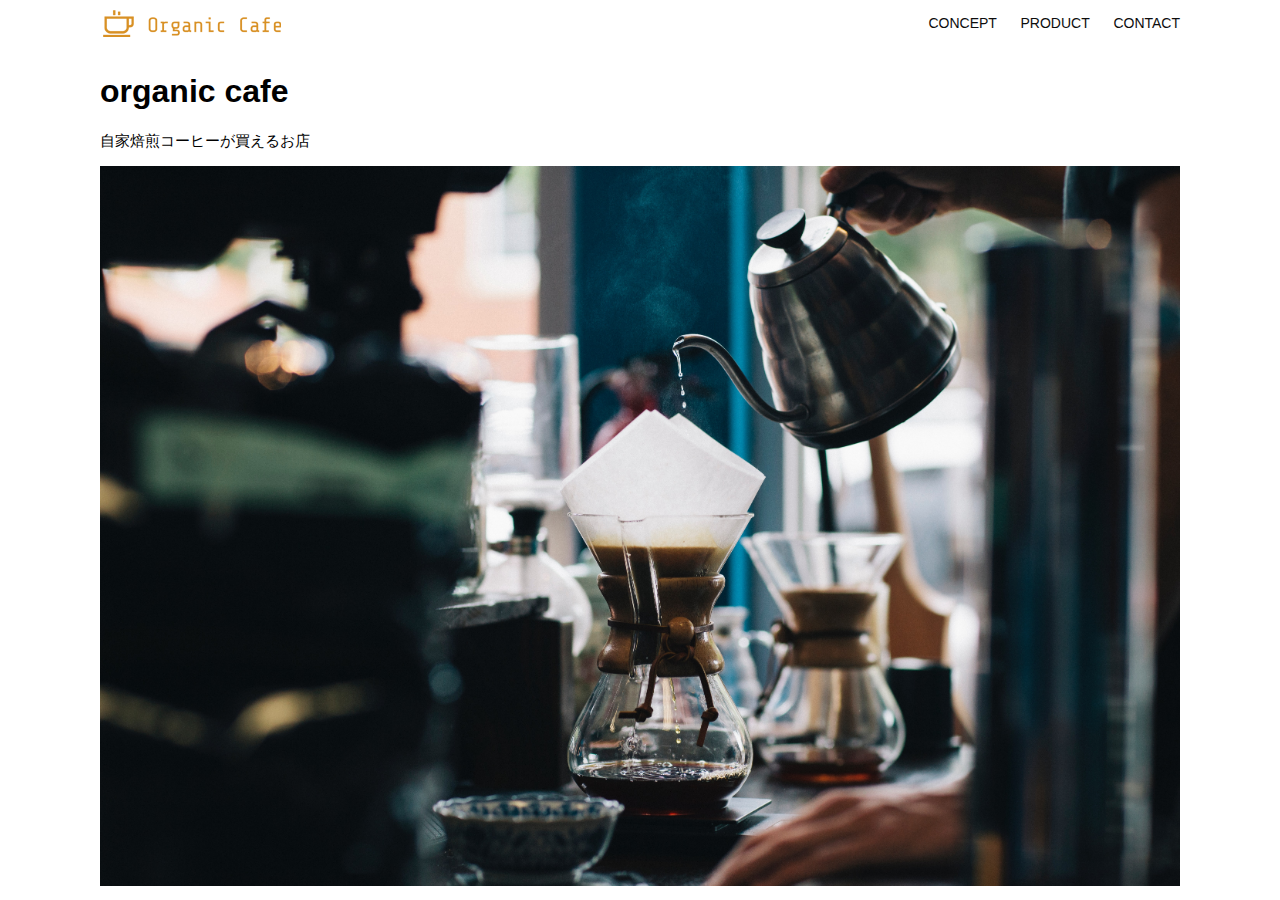
<file: html-css-kadai_013/index.html>
<!DOCTYPE html>
<html>
    <head>
        <title>organic cafe</title>
        <meta charset="utf-8">
        <meta name="description" content="自家焙煎のコーヒーがおうちで楽しめるorganic cafe">
        <meta name="viewport" content="width=device-width, initial-scale=1,0">
        <link rel="stylesheet" href="style.css">
    </head>
    <body>
        <!--ヘッダー-->
        <header>
            <!--ロゴ-->
            <a href="index.html" id="logo"><img src="images/logo.png" alt="トップページに戻る">
            </a>

            <!--PC用ナビゲーション-->
            <nav id="nav-pc">
                <a href="index.html#concept">CONCEPT</a>
                <a href="index.html#product">PRODUCT</a>
                <a href="index.html#contact">CONTACT</a>
            </nav>
            <!--スマートフォン用メニューボタン-->
            <button id="menu-sp" onclick="document.getElementById('nav-sp').style.display = 'block'">
                <img src="images/button-menu.png" alt="ナビゲーションを開く">
            </button>
            <!--スマートフォン用ナビゲーション-->
            <div id="nav-sp">
                <button id="close" onclick="document.getElementById('nav-sp').style.display = 'none'">
                    <img src="images/button-close.png" alt="ナビゲーションを閉じる">
                </button>
                <nav>
                 <ul>
                    <il>
                        <a id="logo-sp" href="index.html" onclick="document.getElementById('nav-sp').style.display = 'none'">
                            <img src="images/logo-sp.png" alt="トップページに戻る">
                        </a>
                    </il>
                    <il><a class="menu" href="index.html#concept" onclick="document.getElementById('nav-sp').style.display = 'none'">CONCEPT</a></il>
                    <il><a class="menu" href="index.html#product" onclick="document.getElementById('nav-sp').style.display = 'none'">PRODUCT</a></il>
                    <il><a class="menu" href="index.html#contact" onclick="document.getElementById('nav-sp').style.display = 'none'">CONTACT</a></il>
                 </ul>
                </nav>
            </div>
        </header>
        <main>
            <article> 
                <!--メインビジュアル-->
                <section id="main-visual">
                    <div id="main-message">
                    <h1>organic cafe</h1>
                    <p>自家焙煎コーヒーが買えるお店</p>
                    </div>
                     <img src="images/main-image.jpg" alt="コーヒーをハンドドリップで淹れる画像">
                </section>
            </article>
        </main>
    </body>
    
</html>
</file>
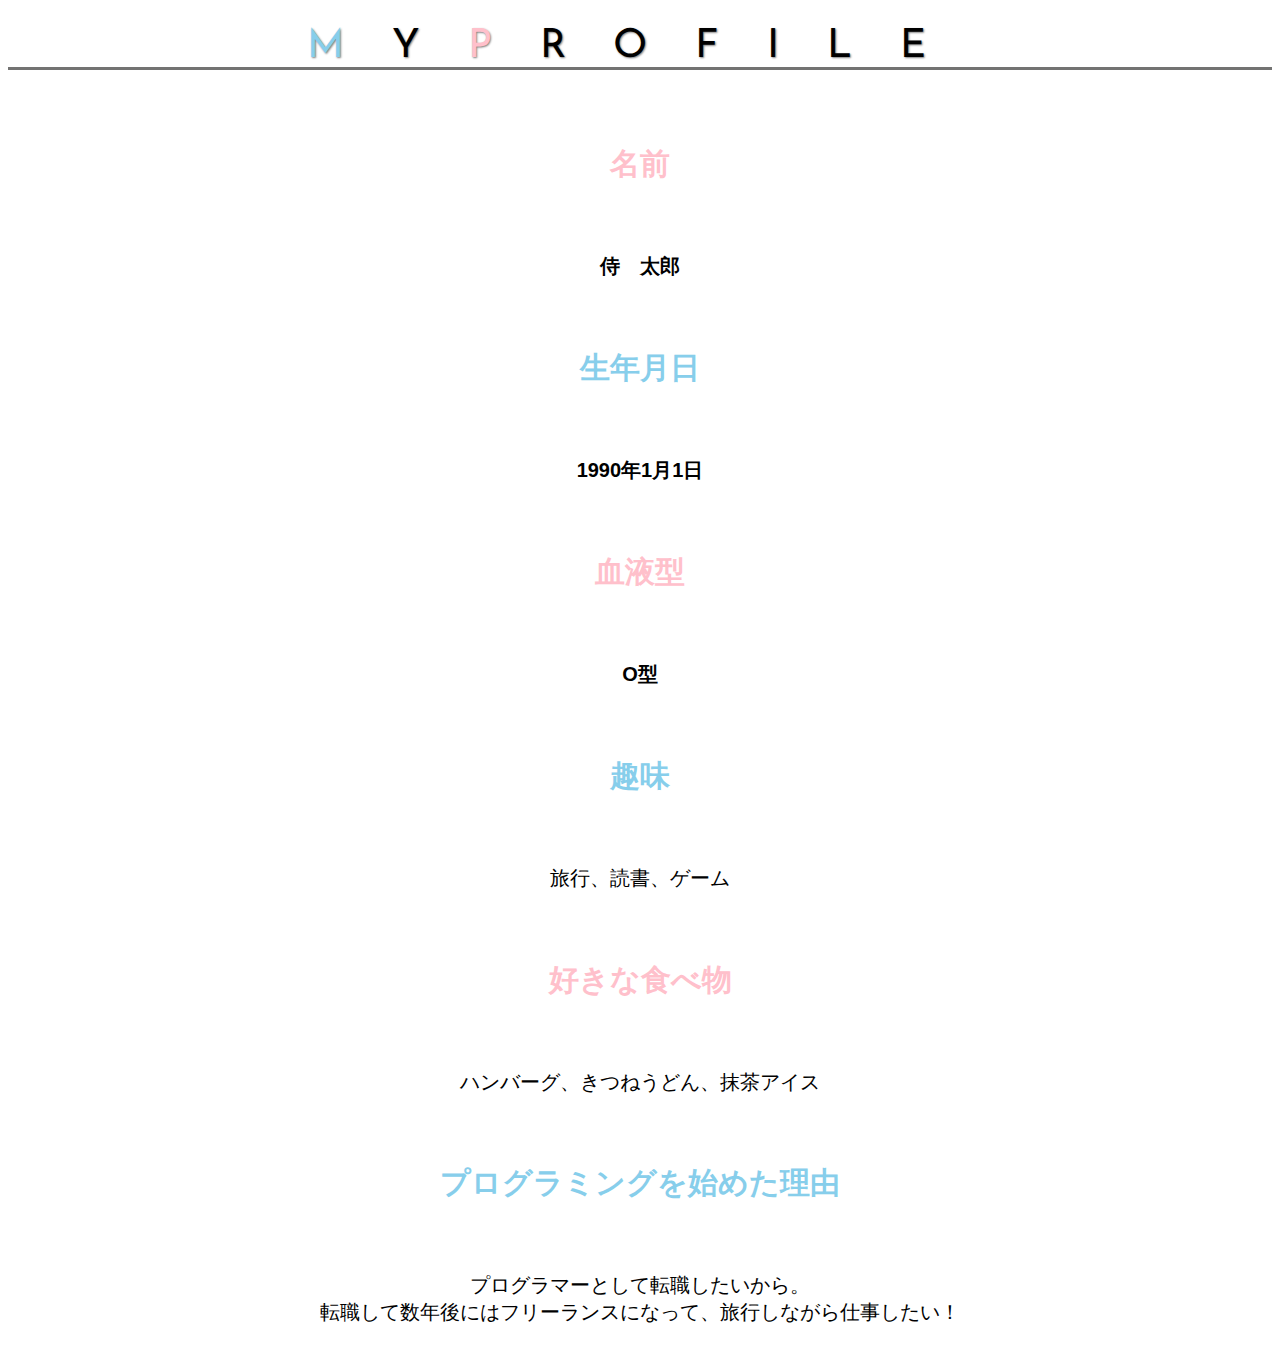
<file: kadai_014/kadai_014.html>
<!DOCTYPE html>
<html>
    <head>
        <title>14章課題</title>
        <meta="description" content="このページは14章の課題です。">
        <meta charset="utf-8">

        <link rel="stylesheet" href="style.css">

        <!--google fontを読み込みます-->
        <link rel="preconnect" href="https://fonts.googleapis.com">
        <link rel="preconnect" href="https://fonts.gstatic.com" crossorigin>
        <link href="https://fonts.googleapis.com/css2?family=Josefin+Sans&display=swap" rel="stylesheet">
   
    </head>

    <body>
        
        <h1 class="google-fonts">
            <span class="skyblue">M</span>Y<span class="pink">P</span>ROFILE</h1><br>

        <div id="basic">
            <h2 span class="pink">名前</h2><br>
            <p class="bold">侍　太郎</p><br>
            <h2 span class="skyblue">生年月日</h2><br>
            <p class="bold">1990年1月1日</p><br>
            <h2 span class="pink">血液型</h2><br>
            <p class="bold">O型</p><br>
        </div>
        
            <h2 span class="skyblue">趣味</h2><br>
            <p>旅行、読書、ゲーム</p><br>
            <h2 span class="pink">好きな食べ物</h2><br>
            <p>ハンバーグ、きつねうどん、抹茶アイス</p><br>
            <h2 span class="skyblue">プログラミングを始めた理由</h2><br>
            <p>プログラマーとして転職したいから。<br>
            転職して数年後にはフリーランスになって、旅行しながら仕事したい！
            </p>
    </body>
</html>
</file>
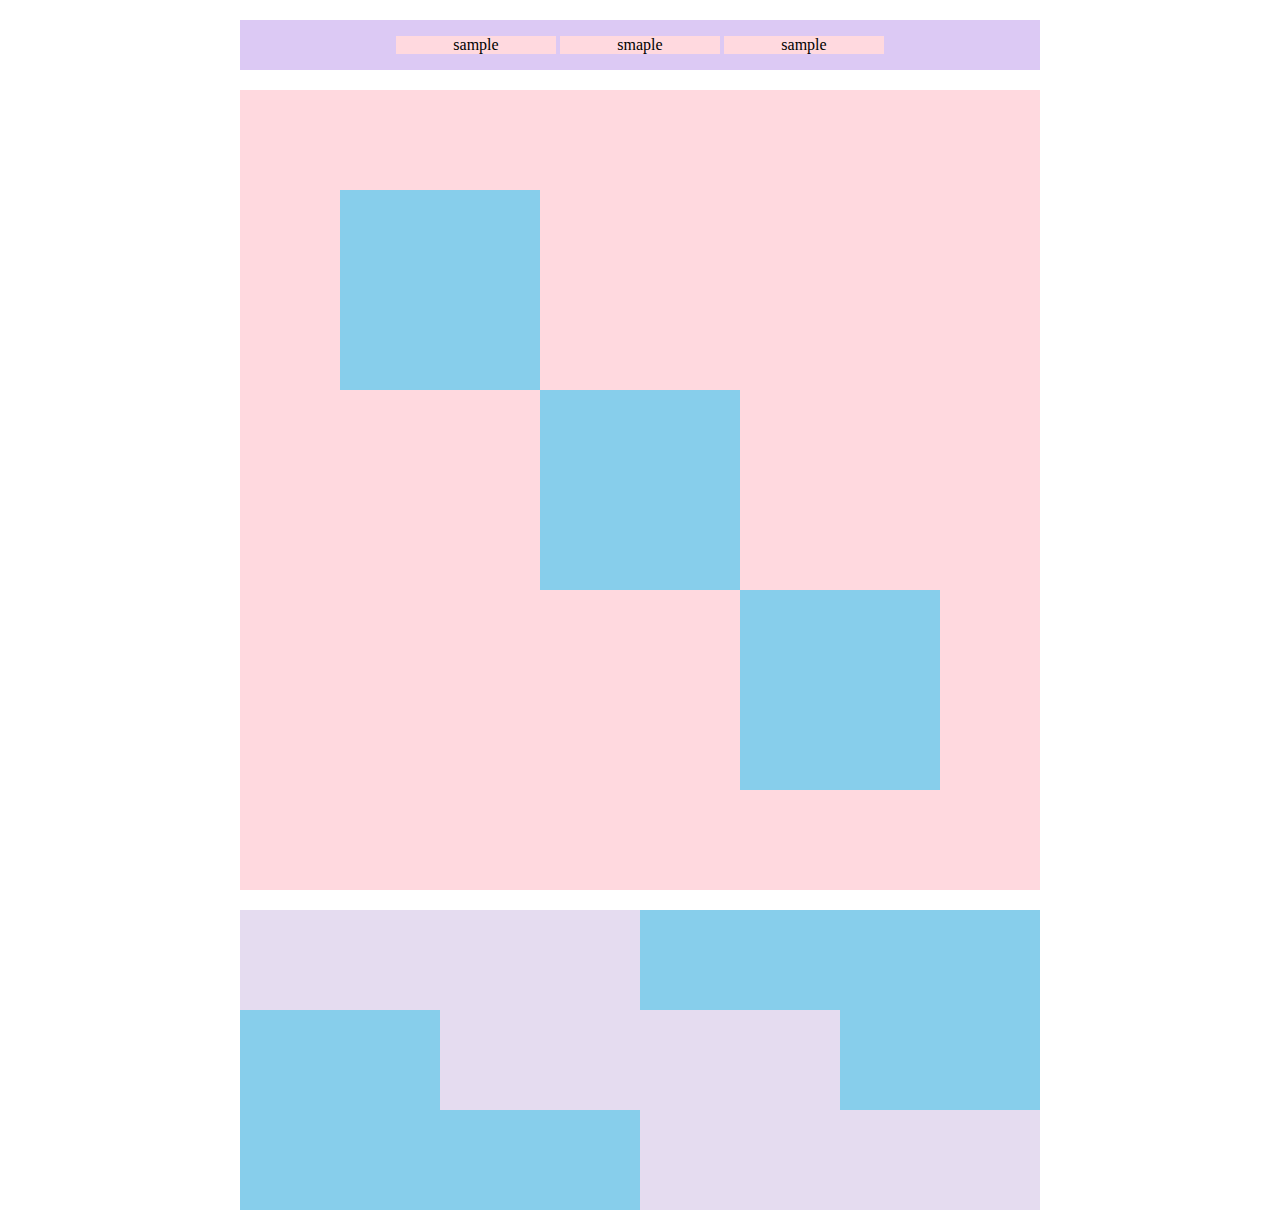
<file: kadai_018/kadai_018.html>
<!DOCTYPE html>
<html>
    <head>
        <title>18章課題</title>
        <meta="description" content="このページは18章の課題です。"
        <meta charset="utf-8">
        <link rel="stylesheet" href="style.css">
    
    </head>

    <body>
        <div id="top">
            <p class="top-child">sample</p>
            <p class="top-child">smaple</p>
            <p class="top-child">sample</p>
        </div>
        
        <div id="middle">
            <div id="middle-child01"></div>
            <div id="middle-child02"></div>
            <div id="middle-child03"></div>
        </div>

        <div id="bottom">
            <div id="bottom-child01"></div>
            <div id="bottom-child02"></div>
            <di id="bottom-child03"></di>
        </div>
    
    </body>
</html>
</file>
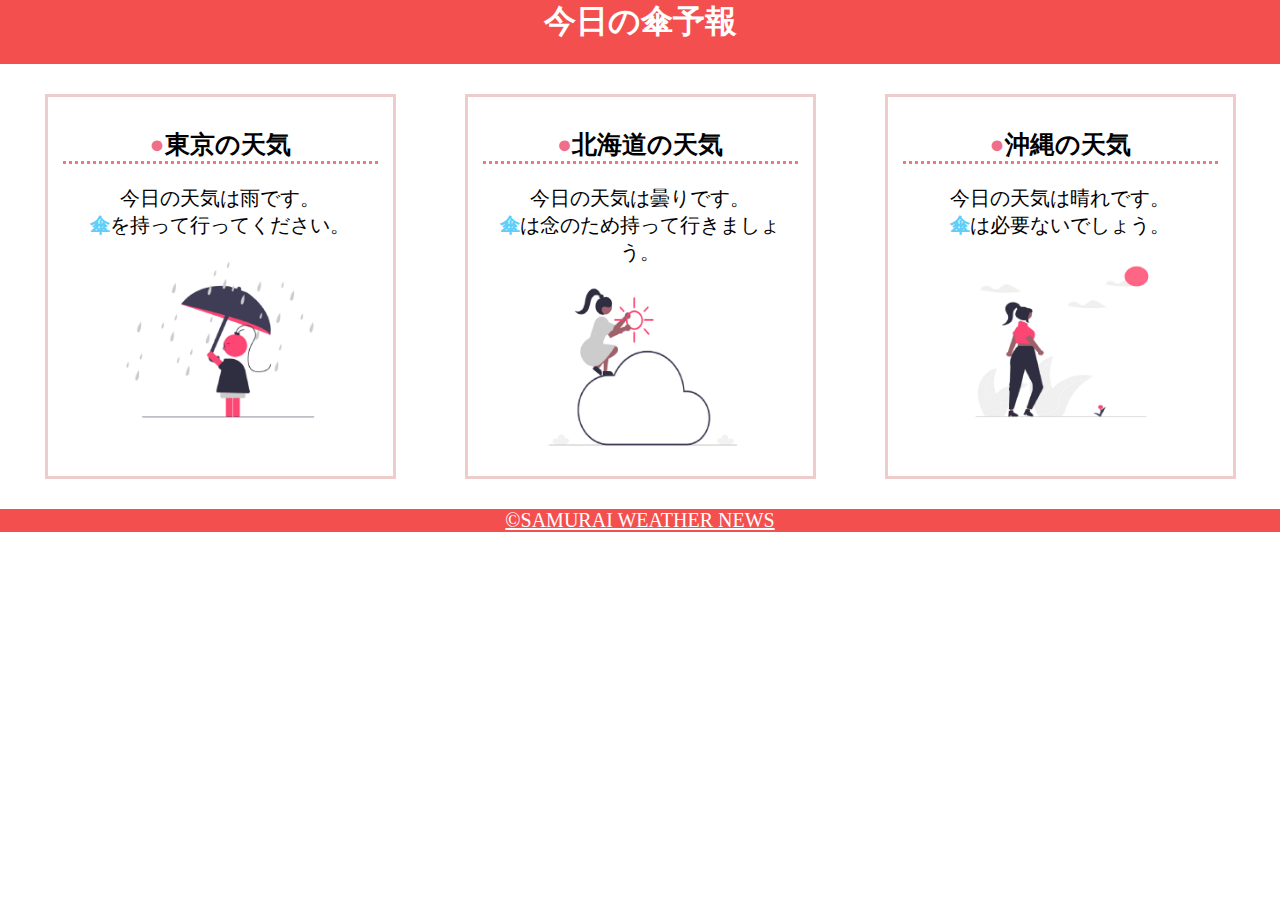
<file: kadai_022/kadai_022.htm>
<!DOCTYPE html>
<html>
    <head>
        <title>22章課題</title>
        <meta="description" content="このページは22章の課題です">
        <meta charset="utf-8">
        <meta name="viewport" content="width=device-width,inisial-social=1,0">
        <link rel="stylesheet" href="style.css">

    </head>

        <body>
            <header>
                <h1>今日の傘予報</h1>
            </header>
            <main>
                <div id="parent">
                    <div class="contents">
                        <h2>東京の天気</h2>
                        <p>今日の天気は雨です。</p>
                        <p id="p2">傘を持って行ってください。</p>
                        <img src="images/rainy.png">
                    </div>
                    <div class="contents">
                        <h2>北海道の天気</h2>
                        <p>今日の天気は曇りです。</p>
                        <p id="p2">傘は念のため持って行きましょう。</p>
                        <img src="images/cloudy.png">
                    </div>
                    <div class="contents">
                        <h2>沖縄の天気</h2>
                        <p>今日の天気は晴れです。</p>
                        <p id="p2">傘は必要ないでしょう。</p>
                        <img src="images/sunny.png">
                    </div>
                </div>
            </main>
            <footer>
                <a href="https://www.sejuku.net/corp/">&copy;SAMURAI WEATHER NEWS</a>
            </footer>
        </body>
</html>
</file>
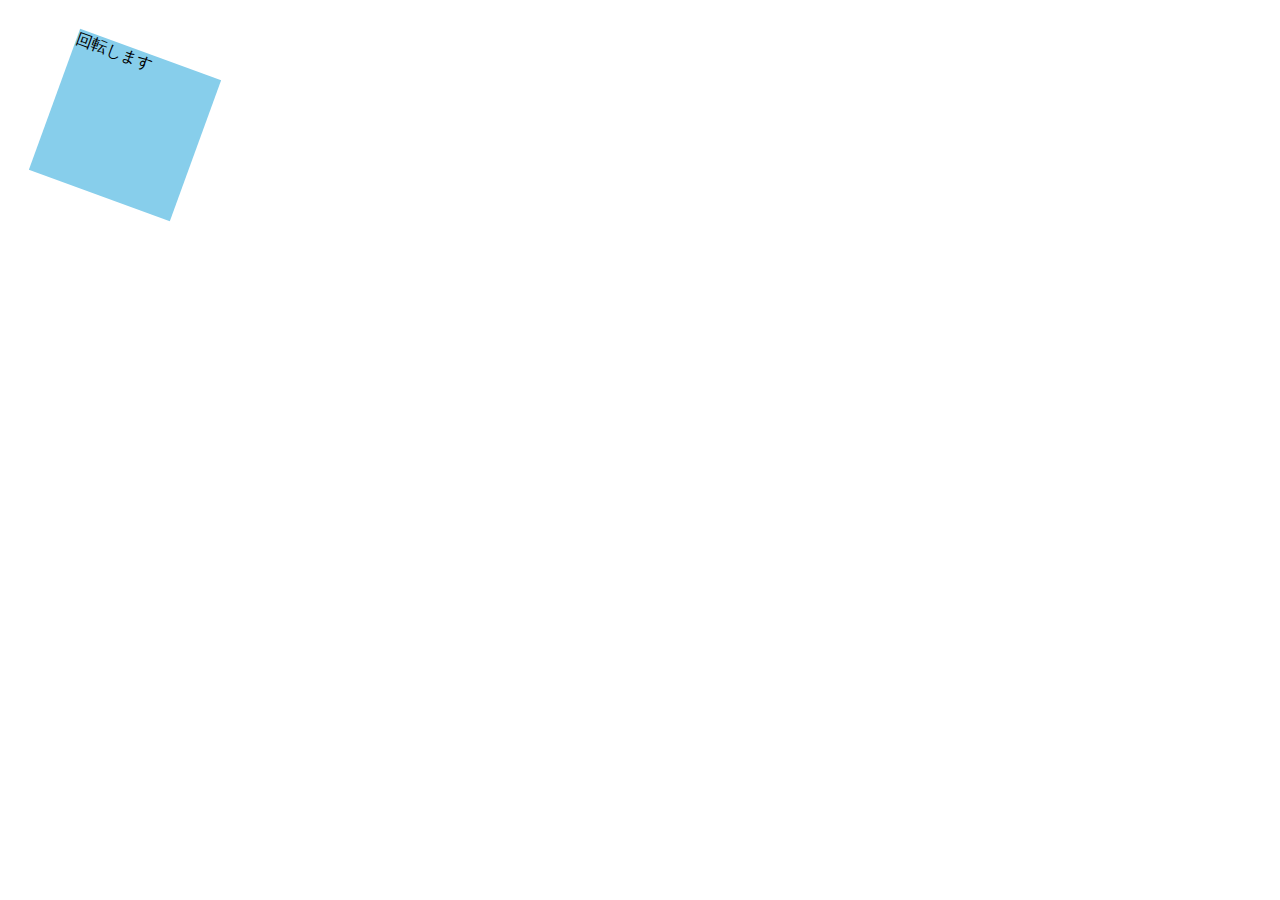
<file: kadai_mdn_css/mdn.html>
<!DOCTYPE html>
<html>

<head>
    <link rel="stylesheet" href="style.css">
    <meta charset="utf-8">

    <style>
        div {
            position: absolute;
            left: 50px;
            top: 50px;
            width: 150px;
            height: 150px;
            background-color: skyblue;
        }
    </style>
</head>

<body>
    <div>
        回転します
    </div>

</body>

</html>
</file>
<file: html-css-kadai_013/style.css>
/*PC,スマホ共通スタイル*/
body{
    font-family: "Source Sans Pro","Hiragino kaku Gothic ProN",Meiryo,Arial,sans-serif;
}

p {
    font-size: 15px;
}

#main-visual > img {
    width: 100%;
}

/*PC用スタイル*/
@media screen and (min-width: 768px) {
    /*横幅設定*/
    body {
        max-width: 1080px;
        min-width: 960px;
        margin: 0 auto;
    }
    /*ヘッダー*/
    header {
        display: flex;
        justify-content: space-between;
    }
    /*ナビゲーションのレイアウト*/
    #nav-pc {
        text-align: right;
        font-size: 14px;
        padding-top: 15px;
    }
    /*ナビゲーションのリンクの装飾設定*/
    #nav-pc > a {
        text-decoration: none;
        margin-left: 20px;
    }
    #nav-pc >a:link {
        color: #0d0d0d;
    }
    #nav-pc > a:hover {
        color: #0d0d0d;
        text-decoration: underline;
    }
    #nav-pc > a:active {
        color: #0d0d0d;
    }

    #menu-sp {
        display: none;
    }

    #nav-sp {
        display: none;
    }
}

/*スマートフォン用スタイル*/
@media screen and (max-width: 767px) {

    body {
        min-width: 375px;
        margin: 0;
    }

    #nav-pc {
        display: none;
    }
    /*ハンバーガーメニュー*/
    #menu-sp {
        float: right;
        padding: 0;
    }
    /*スマートフォン用ナビゲーション*/
    #nav-sp {
        background-color: #ce933e;
        position: absolute;
        left: 0;
        top: 0;
        height: 100%;
        width: 100%;
        display: none;
        z-index: 100;
    }
    /*xボタン*/
    #close {
        position: absolute;
        top: 20px;
        right: 20px;
    }
    /*ナビゲーション用ロゴ*/
    #logo-sp {
        margin: 80px 0 30px 20px;
    }

    #nav-sp > a {
        display: block;
    }
     
    #nav-sp > a:link {
        color: #ffffff;
     }

    #nav-sp > a:visited {
        color: #ffffff;
    }

    #nav-sp > a:hover {
        text-decoration: underline;
    }

    #nav-sp > a:active {
        color: #ffffff;
    }

    #nav-sp .menu {
        text-decoration: none;
        display: block;
        margin: 0 20px;
        height: 44px;
        font-size: 16px;
        background-image: url("images/arrow.png");
        background-repeat: no-repeat;
        background-position: right top;
    }
}
</file>
<file: kadai_014/style.css>
body{
    font-family:"Arial","Meiryo", sans-serif;
}

    html{
        font-size: 20px;
        text-align:center
    }

.google-fonts {/*h1で使います。以下h1の設定含みます。*/

                font-family: "Josefin Sans", sans-serif;
                font-optical-sizing: auto;
                font-weight: 400;
                font-style: normal;

                font-size: 2rem;
                letter-spacing:1.2em;
                text-shadow: 1px 1px 2px gray;
                border-bottom:solid 3px rgb(115,115,114);
}

        
.skyblue{
    color:skyblue;
}

.pink{
    color:rgb(255,192,203)
}

.bold {
    font-weight:bold;
}
</file>
<file: kadai_018/style.css>
#top {
    width: 800px;
    background-color: #dcc9f4;
    margin: 20px auto;
    text-align: center;
}

.top-child{
    width: 20%;
    background-color: #ffd9df;
    display: inline-block;
}

#middle {
    width: 800px;
    height: 800px;
    margin: 20px auto;
    background-color: #ffd9df;
    position: relative;
}

    #middle-child01 {
        width: 200px;
        height: 200px;
        background-color: #87ceeb;
        position: absolute;
        top: 100px;
        left: 100px;

    }

    #middle-child02 {
        width: 200px;
        height: 200px;
        background-color: #87ceeb;
        position: absolute;
        top: 300px;
        left: 300px;

    }

    #middle-child03 {
        width: 200px;
        height: 200px;
        background-color: #87ceeb;
        position: absolute;
        top: 500px;
        left: 500px;
    }

#bottom {
        width: 800px;
        height: 300px;
        margin: 20px auto;
        background-color: #87ceeb;
        position: relative;
}
    #bottom-child01 {
        width: 400px;
        height: 100px;
        background-color: #e5dcf0;

    }
        #bottom-child02 {
            width: 400px;
            height: 100px;
            background-color: #e5dcf0;
            position: absolute;
            top: 100px;
            left: 200px;
        }
            #bottom-child03 {
                width: 400px;
                height: 100px;
                background-color: #e5dcf0;
                position: absolute;
                top: 200px;
                left: 400px;
            }
</file>
<file: kadai_022/style.css>
body {
    margin: 0 0;
}

header {
    padding-bottom: 20px;
    background-color: rgb(244,79,79);
    text-align: center;
}

h1 {
    margin: 0 0;
    color: rgb(255,255,255);
}

main {
    padding: 10px 10px;
}

#parent {
    display: flex;
    flex-direction: row;
    justify-content: space-around;
}

.contents {
    border: solid 3px rgb(238,204,204);
    flex-basis: 25%;
    padding: 10px 15px;
    margin: 20px 0;
    text-align: center;

}

h2 {
    font-size: 25px;
    border-bottom: dotted  3px rgb(236,122,122);
}

h2::before {
    content: "●";
    color: rgb(239,111,139);
}
p {
    margin: 0 0;
    font-size: 20px;
}

#p2::first-letter {
    font-weight: bold;
    color: rgb(97,206,249)
}

img {
    margin: 10px 0;
    width: 70%;
}


footer {
    background-color: rgb(244,79,79);
    text-align: center;
}


a {
    font-size: 20px;
    color: rgb(255,255,255)
}

a:visited {
    color: rgb(193,234,251)
}

a:hover {
    color:rgb(245,178,168)
}

@media screen and (max-width:768px){
    h2 {
        font-family: 30px;
    }
    p {
        font-size: 25px;
    }
    #parent {
        flex-direction: column;
    }
}
</file>
<file: kadai_mdn_css/style.css>
div {
    transform: rotate(20deg);    
}
</file>
